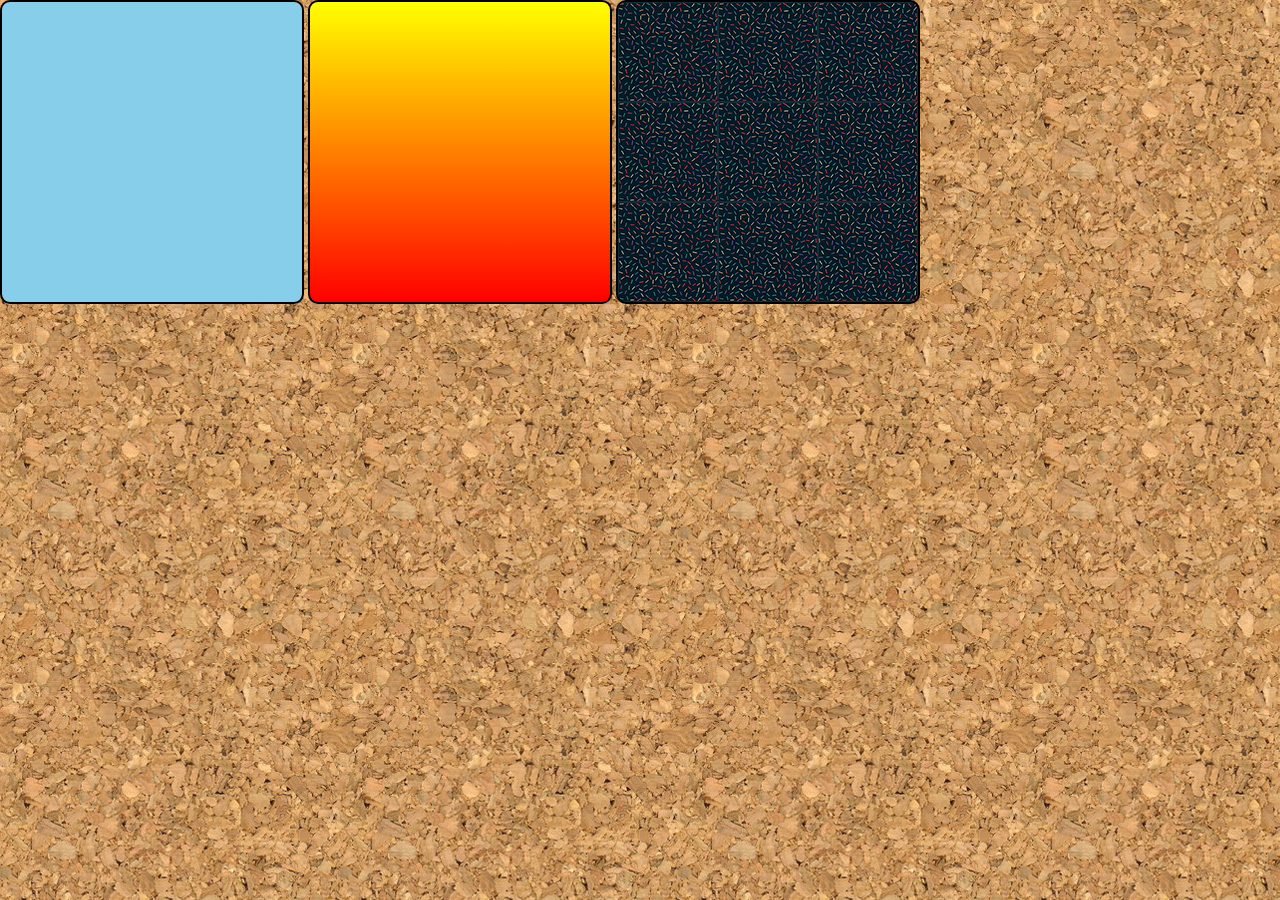
<file: projetos, exececícios/exercício-01/index.html>
<!DOCTYPE html>
<html lang="pt-br">
<head>
    <meta charset="UTF-8">
    <meta name="viewport" content="width=device-width, initial-scale=1.0">
    <title>Document</title>
    <style>
        body {
            display: block;
            background-image: url('imagens/wallpaper001.jpg');
            width: 100%;
            margin: auto;
        }
        div.quadrado {
            display: inline-block;
            border: 2px solid black;
            border-radius: 10px;
            background-color: lightgray;
            width: 300px;
            height: 300px;
        }
        div#q1{
            background-color: skyblue;
        }
        div#q2 {
            background-image: linear-gradient(to bottom, yellow, red);
        }
        div#q3 {
            background-image: url('imagens/pattern001.png');
        }
    </style>
</head>
<body>
    <div class="quadrado" id="q1"></div>
    <div class="quadrado" id="q2"></div>
    <div class="quadrado" id="q3"></div>
</body>
</html>
</file>
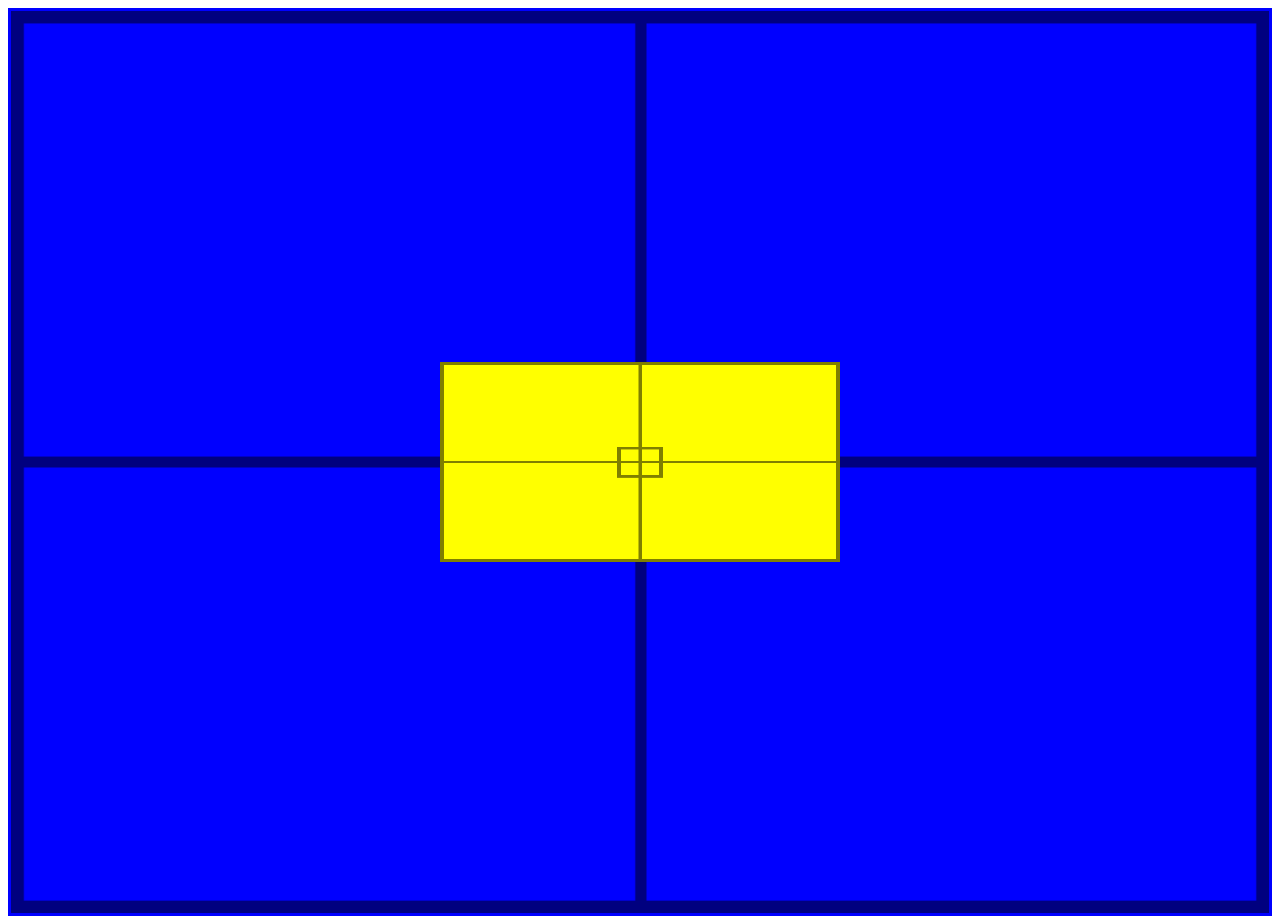
<file: projetos, exececícios/exercício-01/centralizando.html>
<!DOCTYPE html>
<html lang="pt-br">
<head>
    <meta charset="UTF-8">
    <meta name="viewport" content="width=device-width, initial-scale=1.0">
    <title>Document</title>
</head>
<body>
    <style>
        #container {
            background-image: url('imagens/target001.png');
            background-size: 100% 100%;
            position: relative;
            background-color: blue;
            border: 3px solid blue;

            height: 98vh;
            padding: 10px;
        }
        #conteudo {
            background-image: url('imagens/target001.png');
            background-size: 100% 100%;
            position: absolute;
            background-color: yellow;
            width: 400px;
            height: 200px;

            top: 50%;
            left: 50%;

            transform: translate(-50%, -50%);
        }
    </style>
    <section id="container">
        <div id="conteudo">
        </div>
        </section>
</body>
</html>
</file>
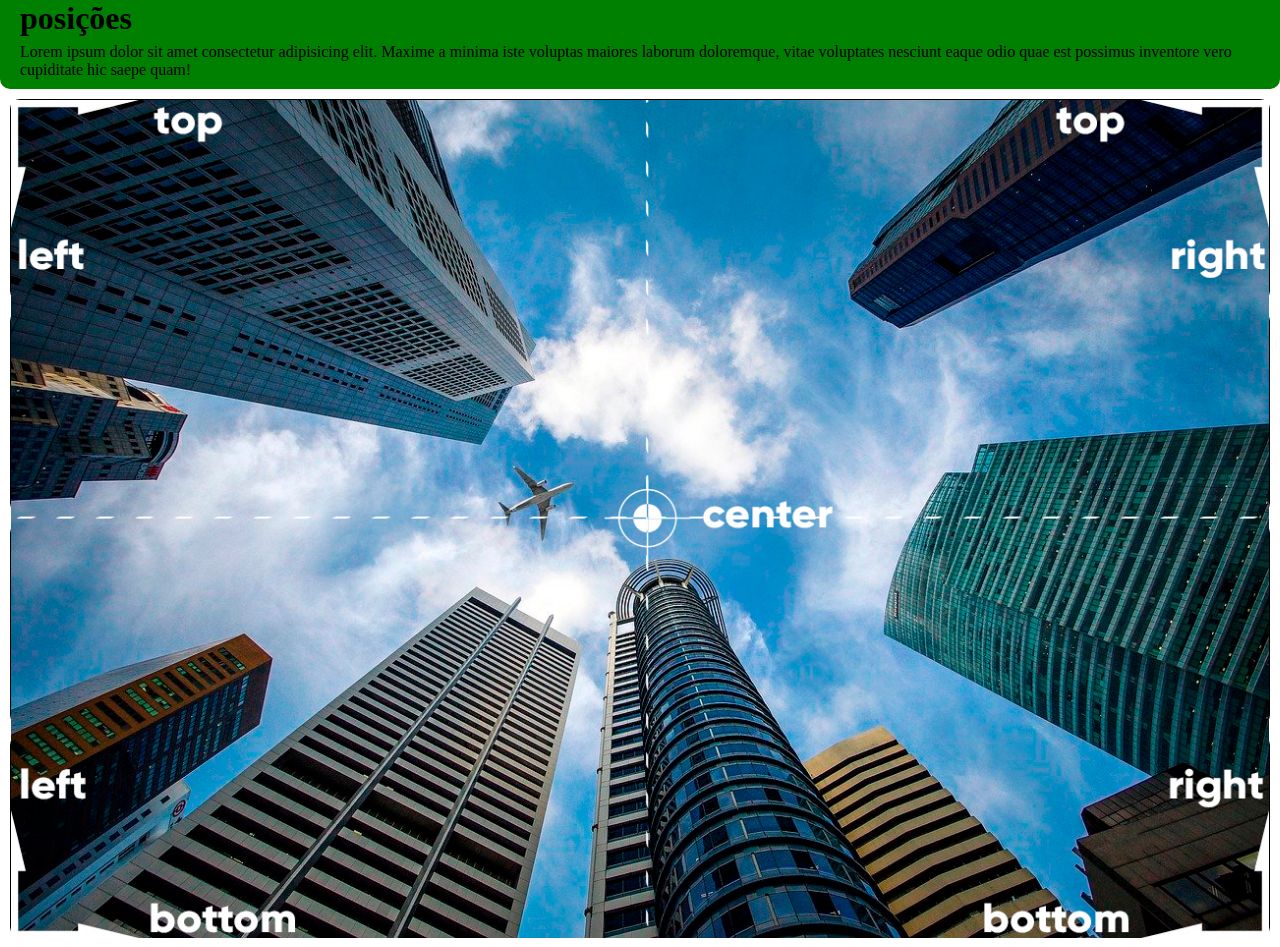
<file: projetos, exececícios/exercício-01/fundos003.html>
<!DOCTYPE html>
<html lang="pt-br">
<head>
    <meta charset="UTF-8">
    <meta name="viewport" content="width=device-width, initial-scale=1.0">
    <title>posição dos fundos</title>
</head>
<body>
    <header>
        <h1>
            posições
        </h1>
        <p>
            Lorem ipsum dolor sit amet consectetur adipisicing elit. Maxime a minima iste voluptas maiores laborum doloremque, vitae voluptates nesciunt eaque odio quae est possimus inventore vero cupiditate hic saepe quam!
        </p>
    </header>
    <style>
        * {
            margin: 0;
            padding: 0;
        }
        img {
            display: block;
            margin: auto;
            width: 100%;
        }
        header {
            background-color: green;
            border-radius: 0px 0px 10px 10px;
            padding-bottom: 10px;
        }
        header > p {
            margin-top: 6px;
            margin-left: 20px;
        }
        header h1 {
            margin-left: 20px;
        }
        div.bloco {
            height: 200px;
            border: 1px solid black;
            border-radius: 10px;
            margin: 10px;
        }
        div#q1 {
            background-position: left top;
        }
        div#q2 {
            background-position: left center;
        }
        div#q3 {
            background-position: right bottom;
        }
        div#q4 {
            background-position: center center;
        }
    </style>
    <div class="bloco" id="q1">
        <img src="imagens/wallpaper003.jpg" alt="">
    </div>
    <div class="bloco" id="q2">

    </div>
    <div class="bloco" id="q3">

    </div>
    <div class="bloco" id="q4">

    </div>
</body>
</html>
</file>
